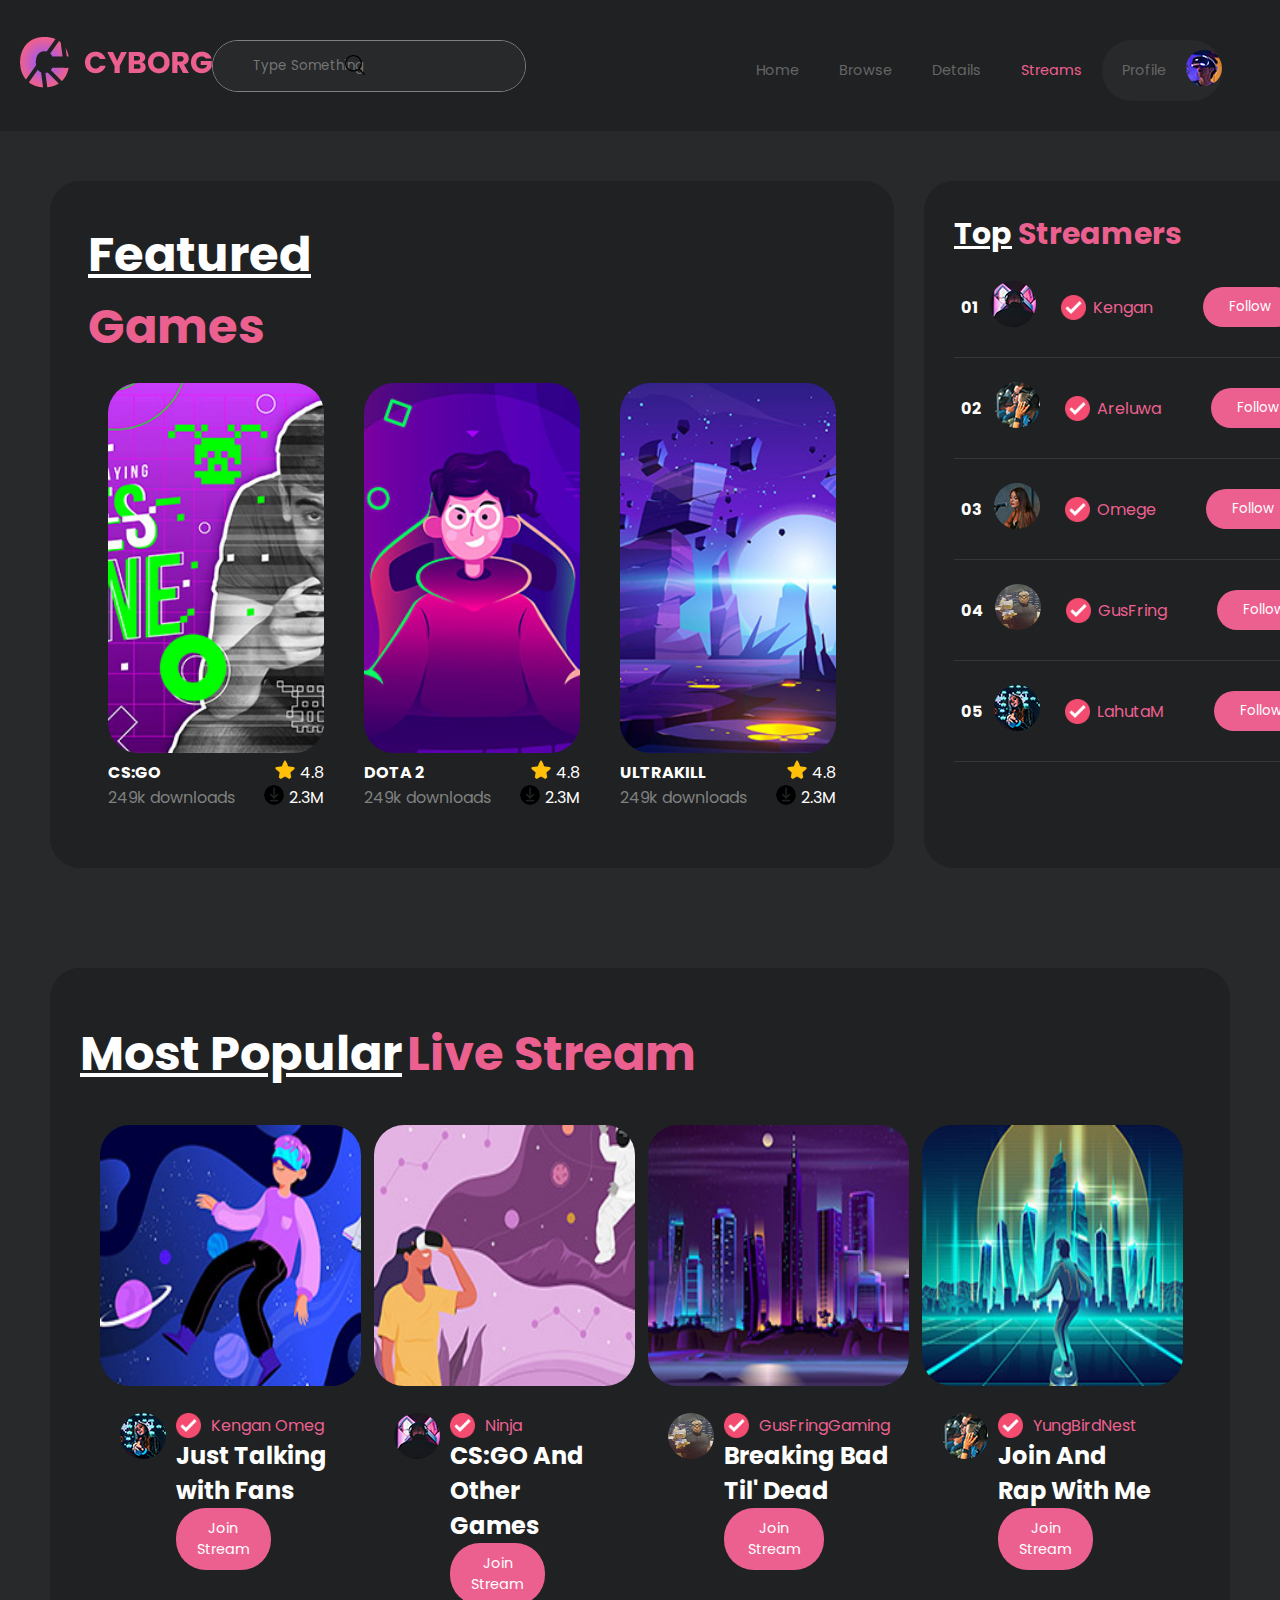
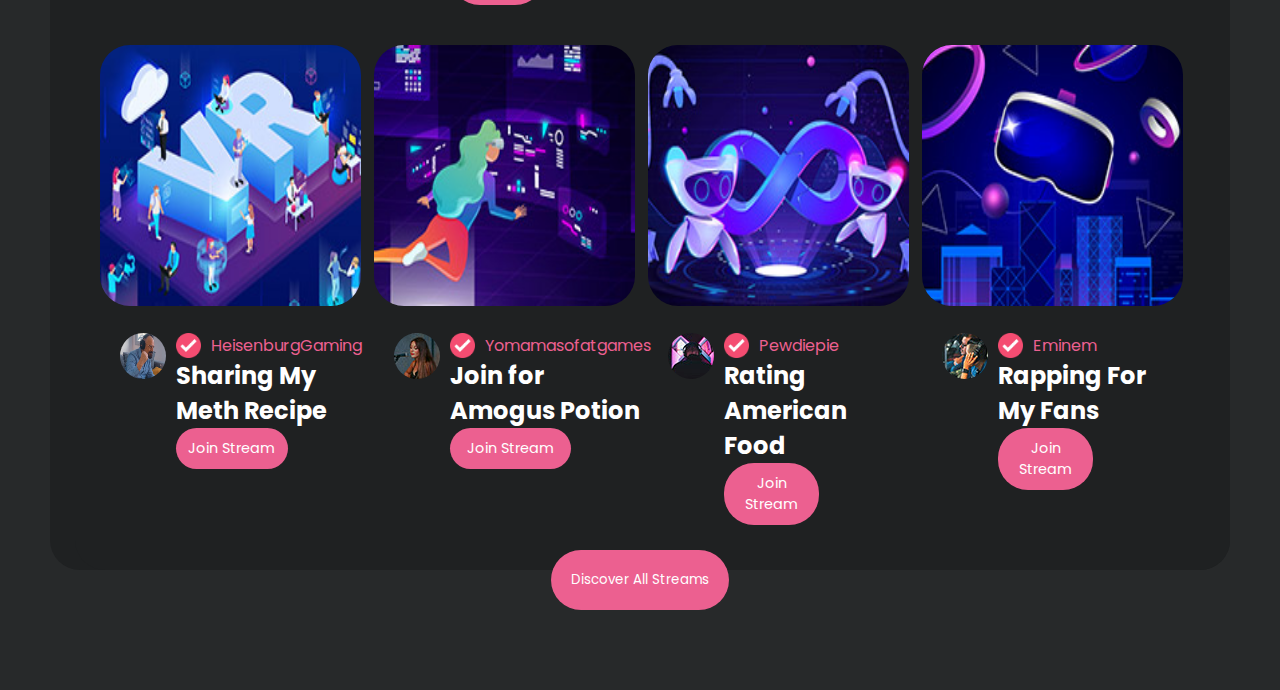
<file: projectstream.html>
<!DOCTYPE html>
<html lang="en">
  <head>
    <meta charset="UTF-8" />
    <meta name="viewport" content="width=device-width, initial-scale=1.0" />
    <title>Document</title>
    <link rel="stylesheet" href="projectstream.css" />
  </head>
  <body>
    <section class="navbar">
      <div class="navbaritem">
        <img src="/img/logo.png" alt="" />
      </div>

      <form class="Searching">
        <img
          class="searchsymbol"
          src="/img/search-interface-symbol.png"
          alt=""
        />
        <input
          class="search"
          type="text"
          class="Searchbar"
          placeholder="Type Something"
        />
      </form>
      <div class="Profile">
        <div class="Home">
          <a class="profileitem" href="index.html">Home</a>
          <a class="profileitem" href="projectbrowse.html">Browse</a>
          <a class="profileitem" href="">Details</a>
          <a class="profilestream" href="projectstream.html">Streams</a>
          <div class="profilereal">
            <a class="prof" href="">Profile</a>
            <div class="headerimg">
              <img class="img" src="/img/profile-header.jpg" alt="" />
            </div>
          </div>
        </div>
      </div>
    </section>
    <div class="featuredgamesflex">
      <section class="featuredgames">
        <div class="featuredgamestitle">
          <h1><em class="em1">Featured</em> Games</h1>
        </div>
        <div class="featuredgamescontainer">
          <div class="featuredgamesimg">
            <div class="imgcontainer">
              <img src="/img/featured-01.jpg" alt="" />
              <div class="blockhover">
                <p>2.4k Streaming</p>
              </div>
            </div>
            <div class="flex1">
              <p class="featuredgamesgamename">CS:GO</p>
              <div class="star">
                <img src="/img/star.png" alt="" />
                <p class="starrating">4.8</p>
              </div>
            </div>
            <div class="flex2">
              <p class="featuredgamesbottomline">249k downloads</p>
              <div class="downloads">
                <img src="/img/downloading.png" alt="" />
                <p class="downloadview">2.3M</p>
              </div>
            </div>
          </div>
          <div class="featuredgamesimg">
            <div class="imgcontainer">
              <img src="/img/featured-02.jpg" alt="" />
              <div class="blockhover">
                <p>2.4k Streaming</p>
              </div>
            </div>
            <div class="flex1">
              <p class="featuredgamesgamename">DOTA 2</p>
              <div class="star">
                <img src="/img/star.png" alt="" />
                <p class="starrating">4.8</p>
              </div>
            </div>
            <div class="flex2">
              <p class="featuredgamesbottomline">249k downloads</p>
              <div class="downloads">
                <img src="/img/downloading.png" alt="" />
                <p class="downloadview">2.3M</p>
              </div>
            </div>
          </div>
          <div class="featuredgamesimg">
            <div class="imgcontainer">
              <img src="/img/featured-03.jpg" alt="" />
              <div class="blockhover">
                <p>2.4k Streaming</p>
              </div>
            </div>
            <div class="flex1">
              <p class="featuredgamesgamename">ULTRAKILL</p>
              <div class="star">
                <img src="/img/star.png" alt="" />
                <p class="starrating">4.8</p>
              </div>
            </div>
            <div class="flex2">
              <p class="featuredgamesbottomline">249k downloads</p>
              <div class="downloads">
                <img src="/img/downloading.png" alt="" />
                <p class="downloadview">2.3M</p>
              </div>
            </div>
          </div>
        </div>
      </section>
      <section class="topstreamer">
        <div class="topstreamertitle">
          <h1 class="topstreamertitleh1"><em class="em2">Top</em> Streamers</h1>
        </div>
        <div class="topstreameritem">
          <div class="topstreamernumber">
            <p>01</p>
          </div>
          <div class="topstreameravatar">
            <img src="/img/avatar-02.jpg" alt="" />
          </div>
          <div class="streamerflexbox">
            <div class="topstreamername">
              <img class="topstreamercheck" src="/img/check.png" alt="" />
              <p>Kengan</p>
            </div>
            <div class="topstreamerbutton">
              <button id="Followbutton1">Follow</button>
            </div>
          </div>
        </div>

        <div class="topstreameritem">
          <div class="topstreamernumber">
            <p>02</p>
          </div>
          <div class="topstreameravatar">
            <img src="/img/avatar-03.jpg" alt="" />
          </div>
          <div class="topstreamername">
            <img class="topstreamercheck" src="/img/check.png" alt="" />
            <p>Areluwa</p>
          </div>
          <div class="topstreamerbutton">
            <button id="Followbutton2">Follow</button>
          </div>
        </div>
        <div class="topstreameritem">
          <div class="topstreamernumber">
            <p>03</p>
          </div>
          <div class="topstreameravatar">
            <img src="/img/avatar-04.jpg" alt="" />
          </div>
          <div class="topstreamername">
            <img class="topstreamercheck" src="/img/check.png" alt="" />
            <p>Omege</p>
          </div>
          <div class="topstreamerbutton">
            <button id="Followbutton3">Follow</button>
          </div>
        </div>
        <div class="topstreameritem">
          <div class="topstreamernumber">
            <p>04</p>
          </div>
          <div class="topstreameravatar">
            <img class="gusfring" src="/img/gusfring.jpg" alt="" />
          </div>
          <div class="topstreamername">
            <img class="topstreamercheck" src="/img/check.png" alt="" />
            <p>GusFring</p>
          </div>
          <div class="topstreamerbutton">
            <button id="Followbutton4">Follow</button>
          </div>
        </div>
        <div class="topstreameritem">
          <div class="topstreamernumber">
            <p>05</p>
          </div>
          <div class="topstreameravatar">
            <img src="/img/avatar-01.jpg" alt="" />
          </div>
          <div class="topstreamername">
            <img class="topstreamercheck" src="/img/check.png" alt="" />
            <p>LahutaM</p>
          </div>
          <div class="topstreamerbutton">
            <button onclick="followbutton" id="Followbutton5">Follow</button>
          </div>
        </div>
      </section>
    </div>
    <section class="mostpopularlivestream">
      <div class="mostpopularlivestreamall">
        <div class="mostpopularlivestreamtitle">
          <h1 class="mostpopulartitleh1">Most Popular</h1>
          <h1 class="mostpopulartitleem">Live Stream</h1>
        </div>

        <div class="mostpopularlivestreamgrid">
          <div class="mostpopularlivestreamitem">
            <div class="mostpopularlivestreamImg">
              <img src="/img/popular-02.jpg" alt="" />
            </div>
            <div class="mostpopularlivestreamflex">
              <div class="mostpopularlivestreamavatar">
                <img src="/img/avatar-01.jpg" alt="" />
              </div>

              <div class="mostpopularlivestreamtext">
                <div class="mostpopularlivestreamname">
                  <img src="/img/check.png" alt="" class="" />
                  <p>Kengan Omeg</p>
                </div>
                <p class="mostpopularlivestreamdescription">
                  Just Talking with Fans
                </p>
                <div class="joinstreambutton">
                  <button>Join Stream</button>
                </div>
              </div>
            </div>
          </div>
          <div class="mostpopularlivestreamitem">
            <div class="mostpopularlivestreamImg">
              <img src="/img/popular-03.jpg" alt="" />
            </div>
            <div class="mostpopularlivestreamflex">
              <div class="mostpopularlivestreamavatar">
                <img src="/img/avatar-02.jpg" alt="" />
              </div>

              <div class="mostpopularlivestreamtext">
                <div class="mostpopularlivestreamname">
                  <img src="/img/check.png" alt="" class="" />
                  <p>Ninja</p>
                </div>
                <p class="mostpopularlivestreamdescription">
                  CS:GO And Other Games
                </p>
                <div class="joinstreambutton">
                  <button>Join Stream</button>
                </div>
              </div>
            </div>
          </div>
          <div class="mostpopularlivestreamitem">
            <div class="mostpopularlivestreamImg">
              <img src="/img/popular-04.jpg" alt="" />
            </div>
            <div class="mostpopularlivestreamflex">
              <div class="mostpopularlivestreamavatar">
                <img class="gusfringavatar" src="/img/gusfring.jpg" alt="" />
              </div>

              <div class="mostpopularlivestreamtext">
                <div class="mostpopularlivestreamname">
                  <img src="/img/check.png" alt="" class="" />
                  <p>GusFringGaming</p>
                </div>
                <p class="mostpopularlivestreamdescription">
                  Breaking Bad Til' Dead
                </p>
                <div class="joinstreambutton">
                  <button>Join Stream</button>
                </div>
              </div>
            </div>
          </div>
          <div class="mostpopularlivestreamitem">
            <div class="mostpopularlivestreamImg">
              <img src="/img/popular-05.jpg" alt="" />
            </div>
            <div class="mostpopularlivestreamflex">
              <div class="mostpopularlivestreamavatar">
                <img src="/img/avatar-03.jpg" alt="" />
              </div>

              <div class="mostpopularlivestreamtext">
                <div class="mostpopularlivestreamname">
                  <img src="/img/check.png" alt="" class="" />
                  <p>YungBirdNest</p>
                </div>
                <p class="mostpopularlivestreamdescription">
                  Join And Rap With Me
                </p>
                <div class="joinstreambutton">
                  <button>Join Stream</button>
                </div>
              </div>
            </div>
          </div>
          <div class="mostpopularlivestreamitem">
            <div class="mostpopularlivestreamImg">
              <img src="/img/popular-06.jpg" alt="" />
            </div>
            <div class="mostpopularlivestreamflex">
              <div class="mostpopularlivestreamavatar">
                <img
                  class="walterwhiteavatar"
                  src="/img/walterwhite.jpg"
                  alt=""
                />
              </div>

              <div class="mostpopularlivestreamtext">
                <div class="mostpopularlivestreamname">
                  <img src="/img/check.png" alt="" class="" />
                  <p>HeisenburgGaming</p>
                </div>
                <p class="mostpopularlivestreamdescription">
                  Sharing My Meth Recipe
                </p>
                <div class="joinstreambutton">
                  <button>Join Stream</button>
                </div>
              </div>
            </div>
          </div>
          <div class="mostpopularlivestreamitem">
            <div class="mostpopularlivestreamImg">
              <img src="/img/popular-07.jpg" alt="" />
            </div>
            <div class="mostpopularlivestreamflex">
              <div class="mostpopularlivestreamavatar">
                <img src="/img/avatar-04.jpg" alt="" />
              </div>

              <div class="mostpopularlivestreamtext">
                <div class="mostpopularlivestreamname">
                  <img src="/img/check.png" alt="" class="" />
                  <p>Yomamasofatgames</p>
                </div>
                <p class="mostpopularlivestreamdescription">
                  Join for Amogus Potion
                </p>
                <div class="joinstreambutton">
                  <button>Join Stream</button>
                </div>
              </div>
            </div>
          </div>
          <div class="mostpopularlivestreamitem">
            <div class="mostpopularlivestreamImg">
              <img src="/img/popular-08.jpg" alt="" />
            </div>
            <div class="mostpopularlivestreamflex">
              <div class="mostpopularlivestreamavatar">
                <img src="/img/avatar-02.jpg" alt="" />
              </div>

              <div class="mostpopularlivestreamtext">
                <div class="mostpopularlivestreamname">
                  <img src="/img/check.png" alt="" class="" />
                  <p>Pewdiepie</p>
                </div>
                <p class="mostpopularlivestreamdescription">
                  Rating American Food
                </p>
                <div class="joinstreambutton">
                  <button>Join Stream</button>
                </div>
              </div>
            </div>
          </div>
          <div class="mostpopularlivestreamitem">
            <div class="mostpopularlivestreamImg">
              <img src="/img/popular-01.jpg" alt="" />
            </div>
            <div class="mostpopularlivestreamflex">
              <div class="mostpopularlivestreamavatar">
                <img src="/img/avatar-03.jpg" alt="" />
              </div>

              <div class="mostpopularlivestreamtext">
                <div class="mostpopularlivestreamname">
                  <img src="/img/check.png" alt="" class="" />
                  <p>Eminem</p>
                </div>
                <p class="mostpopularlivestreamdescription">
                  Rapping For My Fans
                </p>
                <div class="joinstreambutton">
                  <button>Join Stream</button>
                </div>
              </div>
            </div>
          </div>
        </div>
      </div>
      <div class="discoverallstream">
        <button>Discover All Streams</button>
      </div>
    </section>
  </body>
  <script src="projectstream.js"></script>
</html>
</file>
<file: projectstream.css>
@import url("https://fonts.googleapis.com/css2?family=Poppins&display=swap");

* {
  border: 0px;
  padding: 0px;
  margin: 0px;
  font-family: "Poppins", sans-serif;
}

.container {
  padding: 50px;
  background: #27292a;
  border-radius: 30px;
}
body {
  background-color: #1f2122;
}
.navbar {
  padding: 0 20px;
  display: flex;
  justify-content: space-between;
  align-items: center;
  background-color: #1f2122;
}

.searchsymbol {
  height: 20px;
  width: 20px;
  position: absolute;
  z-index: 99;
  left: 345px;
  top: 55px;
}
.Searching {
  border-radius: 30px;
  border: 1px grey solid;
}

.search {
  padding: 15px;
  padding-left: 40px;
  border-radius: 30px;
  background-color:#27292a;
  position: relative;
}

.Profile {
  display: flex;
  padding: 30px 50px 20px 200px;
  align-items: flex-end;
  font-size: 0.9rem;
}

.Home {
  padding: 10px;
  display: flex;
}

.prof,
.profileitem {
  padding: 20px;
  text-decoration: none;
  color: #666666;
  transition: all 0.3s;
}
.profilestream{
  padding: 20px;
  text-decoration: none;
  color:#ec6090;
}
.profilereal {
  border-radius: 30px;
  background: #27292a;
  display: flex;
  justify-content: center;
  align-items: center;
  transition: all 0.3s;
}

.profilereal:hover {
  background: #ec6090;
}

.profilereal:hover .prof {
  color: aliceblue;
}

.profileitem:hover {
  color: #ec6090;
}

.img {
  border-radius: 30px;
}

/* ------------------------------- */

.featuredgamesflex {
  background-color: #27292a;
  display: flex;
  padding: 50px;
  gap: 30px;
}
.featuredgames {
  background: #1f2122;
  padding: 38px;
  border-radius: 30px;
}

.featuredgamestitle {
  font-size: 1.5rem;
  font-weight: bold;
  color: #ec6090;
  width: 50%;
}
.em1,
.em2 {
  font-style: normal;
  text-decoration: underline;
  color: white;
}
.featuredgamesimg {
  padding: 20px;
}
.featuredgamescontainer {
  display: flex;
  justify-content: space-around;
}
.featuredgamesimg img {
  border-radius: 30px;
  height: 370px;
  width: 216px;
}
.star img {
  height: 20px;
  width: 20px;
}
.star {
  display: flex;
  gap: 5px;
}

.downloads {
  display: flex;
  gap: 5px;
}

.downloads img {
  height: 20px;
  width: 20px;
}

.flex1 {
  display: flex;
  justify-content: space-between;
}

.flex2 {
  display: flex;
  justify-content: space-between;
}

.featuredgamesgamename {
  color: white;
  font-weight: 700;
}

.starrating {
  color: white;
}

.featuredgamesbottomline {
  color: grey;
}
.downloadview {
  color: white;
}
.imgcontainer {
  position: relative;
}
.blockhover {
  display: none;

  width: 100%;
  color: #ec6090;
  border-radius: 30px;

  justify-content: center;
  position: absolute;
  bottom: 10px;
}
.blockhover p {
  padding: 5px 10px;
  border-radius: 30px;
  background: #1f2122;
}

.imgcontainer:hover .blockhover {
  cursor: pointer;
  display: flex;
}

/*------------------------*/

.topstreamer {
  padding: 30px;
  background-color: #1f2122;
  border-radius: 30px;
}
.topstreamertitleh1 {
  font-size: 30px;
  color: #ec6090;
}
.topstreameritem {
  border-bottom: 1px #353637 solid;
  width: 1;
  display: flex;
  align-items: center;
}
.topstreamernumber {
  padding: 7px;
  font-weight: 700;
  color: white;
}
.topstreamername {
  padding: 20px;
  gap: 7px;
  display: flex;
  color: #ec6090;
}
.topstreameravatar {
  padding: 5px;
}
.topstreameravatar img {
  border-radius: 30px;
}
.topstreamercheck {
  height: 25px;
  width: 25px;
}
.topstreamerbutton {
  padding: 30px;
}
.topstreamerbutton button {
  padding: 10px;
  width: 150%;
  color: white;
  background: #ec6090;
  border-radius: 30px;
  transition: 0.4s;
}
.topstreamerbutton button:hover {
  color: #ec6090;
  background-color: white;
  cursor: pointer;
}
.gusfring {
  height: 46px;
  width: 46px;
}
.streamerflexbox {
  display: flex;
  justify-content: space-between;
  align-items: center;
}

/* ------------------------------*/
.mostpopularlivestream{
  padding: 50px;
  background-color:#27292a;
}
.mostpopularlivestreamall{
  background: #1f2122;
  border-radius: 30px;
}
.mostpopularlivestreamgrid {
  gap: 20px;
  border-radius: 30px;
  padding: 25px;
  background-color:#1f2122;
  margin: 0px 0px 10px 25px;
  display: flex;
  flex-wrap: wrap;
}
.mostpopulartitleem {
  font-weight: 700;
  text-decoration: none;
  color: #ec6090;
  font-style: normal;
}
.mostpopulartitleh1 {
  font-weight: 700;
  text-decoration: underline;
  color: white;
}
.mostpopularlivestreamtitle {
  font-weight: 700;
  padding: 50px 0px 10px 30px;
  font-size: 1.5rem;
  display: flex;
  gap: 5px;
}

.mostpopularlivestreamImg img {
  width: 261px;
  height: 261px;
  border-radius: 30px;
}

.gusfringavatar,
.walterwhiteavatar {
  width: 46px;
  height: 46px;
}
.mostpopularlivestreamavatar img {
  border-radius: 30px;
}
.mostpopularlivestreamflex {
  padding: 20px;
  display: flex;
  gap: 10px;
}
.mostpopularlivestreamname img {
  height: 25px;
  width: 25px;
}
.mostpopularlivestreamname p {
  color: #ec6090;
}
.mostpopularlivestreamitem{
  width: 23%;
}
.mostpopularlivestreamname {
  gap: 10px;
  display: flex;
}
.mostpopularlivestreamdescription {
  color: white;
  font-weight: 700;
  font-size: 1.5rem;
}
.joinstreambutton button {
  font-size: 0.9rem;
  width: 60%;
  padding: 10px;
  border-radius: 30px;
  background-color: #ec6090;
  color: white;
  transition: .4s;
}
.discoverallstream{
  display: flex;
  justify-content: center;
}
.discoverallstream button{
  position: relative;
  bottom: 30px;
  color: white;
  background-color: #ec6090;
  padding: 20px;
  border-radius: 30px;
  transition: .4s;
}


.discoverallstream button:hover ,.joinstreambutton button:hover{
  color: #ec6090;
  background-color: white;
  cursor: pointer;
}
</file>
